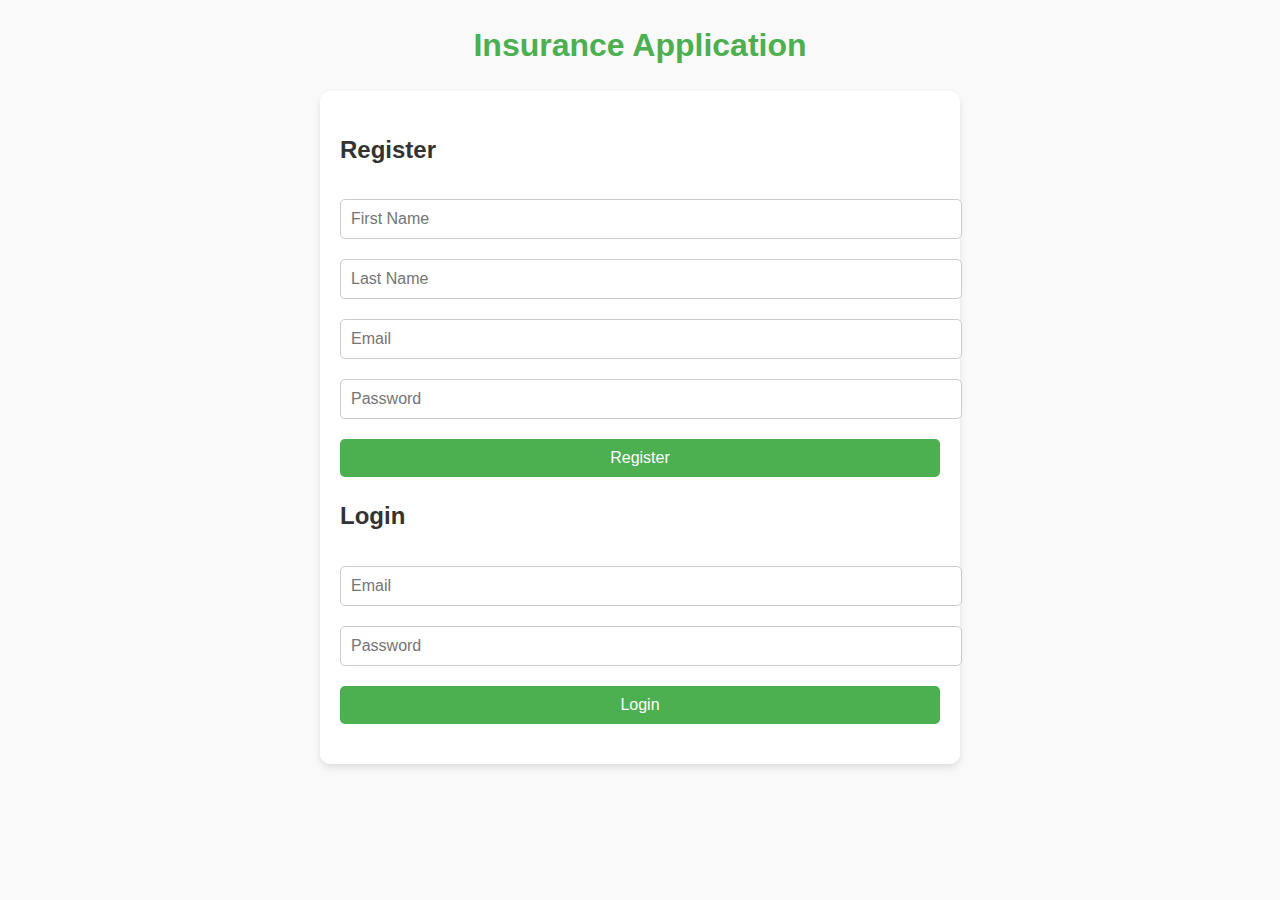
<file: InsuranceCompany.Api/Frontend/index.html>
﻿<!DOCTYPE html>
<html lang="en">
<head>
    <meta charset="UTF-8">
    <meta name="viewport" content="width=device-width, initial-scale=1.0">
    <title>Insurance Application</title>
    <link rel="stylesheet" href="styles.css">
</head>
<body>
    <h1>Insurance Application</h1>

    <div class="container" id="auth-section">
        <h2>Register</h2>
        <form id="register-form">
            <input type="text" id="firstName" placeholder="First Name" required>
            <input type="text" id="lastName" placeholder="Last Name" required>
            <input type="email" id="email" placeholder="Email" required>
            <input type="password" id="password" placeholder="Password" required>
            <button type="submit">Register</button>
        </form>

        <h2>Login</h2>
        <form id="login-form">
            <input type="email" id="login-email" placeholder="Email" required>
            <input type="password" id="login-password" placeholder="Password" required>
            <button type="submit">Login</button>
        </form>
    </div>

    <div class="container hidden" id="insurance-section">
        <h2>Create Insurance</h2>
        <form id="create-insurance-form">
            <label for="type">Insurance Type:</label>
            <select id="type" required>
                <option value="" disabled selected>Select Insurance Type</option>
            </select>

            <label for="method">Method of Insurance:</label>
            <select id="method" required>
                <option value="" disabled selected>Select Method</option>
            </select>

            <label for="status">Insurance Status:</label>
            <select id="status" required>
                <option value="" disabled selected>Select Status</option>
            </select>

            <label for="price">Price:</label>
            <input type="number" id="price" placeholder="Price">
            <button type="submit">Create Insurance</button>
        </form>
        <button type="button" id="back-to-auth">Back to Login/Register</button>

        <h2>Insurance List</h2>
        <div id="insurance-list"></div>
    </div>

    <script src="app.js"></script>
</body>
</html>
</file>
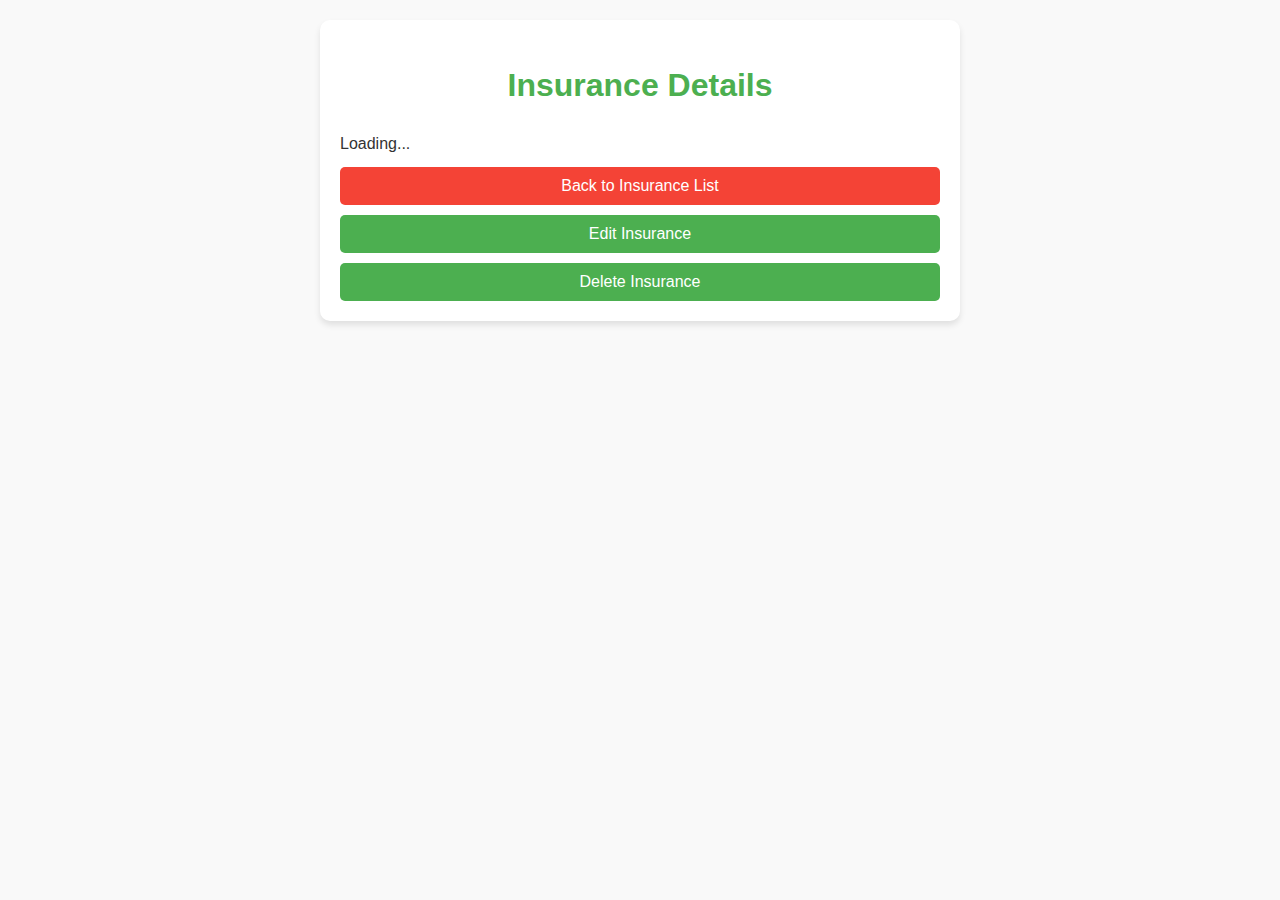
<file: InsuranceCompany.Api/Frontend/insurance_details.html>
<!DOCTYPE html>
<html lang="en">
<head>
    <meta charset="UTF-8">
    <meta name="viewport" content="width=device-width, initial-scale=1.0">
    <title>Insurance Details</title>
    <link rel="stylesheet" href="styles.css">
</head>
<body>
    <div class="container" id="insurance-details">
        <h1>Insurance Details</h1>
        <div id="insurance-info">Loading...</div>

        <!-- Edit Form (hidden by default) -->
        <div id="edit-form" style="display:none;">
            <h2>Edit Insurance</h2>
            <form id="edit-insurance-form">
                    <label for="type">Insurance Type:</label>
                    <select id="type" required>
                        <option value="" disabled selected>Select Insurance Type</option>
                    </select>
        
                    <label for="method">Method of Insurance:</label>
                    <select id="method" required>
                        <option value="" disabled selected>Select Method</option>
                    </select>
        
                    <label for="status">Insurance Status:</label>
                    <select id="status" required>
                        <option value="" disabled selected>Select Status</option>
                    </select>
        
                    <label for="price">Price:</label>
                    <input type="number" id="price" placeholder="Price">
                    <button type="submit">Update Insurance</button>
            </form>
            <button id="cancel-edit-btn">Cancel</button>
        </div>

        <!-- Action Buttons -->
        <button id="back-btn">Back to Insurance List</button>
        <button id="edit-btn">Edit Insurance</button>
        <button id="delete-btn">Delete Insurance</button>
    </div>

    <script src="app.js"></script>
    <script>
        document.addEventListener('DOMContentLoaded', async () => {
            const insuranceId = new URLSearchParams(window.location.search).get('id');
            const insuranceInfo = document.getElementById('insurance-info');
            const editForm = document.getElementById('edit-form');
            const editBtn = document.getElementById('edit-btn');
            const deleteBtn = document.getElementById('delete-btn');
            const backBtn = document.getElementById('back-btn');
    
            if (!insuranceId) {
                alert('No insurance ID provided.');
                return;
            }
    
            let authToken = localStorage.getItem('authToken') || '';
    
            // Enum values
            const insuranceEnums = {
                TypeOfInsurance: [
                    { value: 'CarInsurance', text: 'Car Insurance' },
                    { value: 'HealthInsurance', text: 'Health Insurance' },
                    { value: 'HouseInsurance', text: 'House Insurance' },
                    { value: 'AnotherInsurance', text: 'Another Insurance' },
                ],
                MethodOfInsurance: [
                    { value: 'FullInsurance', text: 'Full Insurance' },
                    { value: 'HalfInsurance', text: 'Half Insurance' },
                    { value: 'QuarterInsurance', text: 'Quarter Insurance' },
                ],
                InsuranceStatus: [
                    { value: 'Active', text: 'Active' },
                    { value: 'Canceled', text: 'Canceled' },
                ],
            };
    
            // Fetch insurance details from the server
            try {
                const response = await fetch(`https://localhost:7279/controller/Id?id=${insuranceId}`, {
                    method: 'GET',
                    headers: {
                        'Authorization': `Bearer ${authToken}`,
                    }
                });
    
                if (!response.ok) {
                    throw new Error('Failed to fetch insurance details');
                }
    
                const insurance = await response.json();
                renderInsuranceDetails(insurance);
            } catch (error) {
                console.error('Error fetching insurance details:', error);
                alert('Could not fetch insurance details.');
            }
    
            // Function to render insurance details
            function renderInsuranceDetails(insurance) {
                insuranceInfo.innerHTML = `
                    <p><strong>ID:</strong> ${insurance.id}</p>
                    <p><strong>Type of Insurance:</strong> ${insurance.typeOfInsurance}</p>
                    <p><strong>Method of Insurance:</strong> ${insurance.methodOfInsurance}</p>
                    <p><strong>Status:</strong> ${insurance.status}</p>
                    <p><strong>Price:</strong> ${insurance.price}</p>
                    <p><strong>Pay:</strong> ${insurance.pay}</p>
                    <p><strong>User ID:</strong> ${insurance.owner}</p>
                `;
    
                // Populate edit form fields with enum options
                populateSelect('type', insuranceEnums.TypeOfInsurance, insurance.typeOfInsurance);
                populateSelect('method', insuranceEnums.MethodOfInsurance, insurance.methodOfInsurance);
                populateSelect('status', insuranceEnums.InsuranceStatus, insurance.status);
    
                // Populate price field
                document.getElementById('price').value = insurance.price;
            }
    
            // Function to populate the dropdown with enum values
            function populateSelect(selectId, enumArray, selectedValue) {
                const selectElement = document.getElementById(selectId);
                selectElement.innerHTML = ''; // Clear existing options
    
                enumArray.forEach(option => {
                    const optionElement = document.createElement('option');
                    optionElement.value = option.value;
                    optionElement.textContent = option.text;
                    // Set the selected option based on the current insurance value
                    if (option.value === selectedValue) {
                        optionElement.selected = true;
                    }
                    selectElement.appendChild(optionElement);
                });
            }
    
            // Back to the insurance list
            backBtn.addEventListener('click', () => {
                window.location.href = 'index.html'; // Redirect to the insurance list
            });
    
            // Edit insurance functionality - only show the form, don't update yet
            editBtn.addEventListener('click', () => {
                editForm.style.display = 'block';
                insuranceInfo.style.display = 'none';
            });
    
            // Form submit event for updating insurance
            document.getElementById('edit-insurance-form').addEventListener('submit', async (e) => {
                e.preventDefault();  // Prevent form submission from reloading the page
    
                const type = document.getElementById('type').value;
                const method = document.getElementById('method').value;
                const status = document.getElementById('status').value;
                let price = document.getElementById('price').value;
    
                price = parseFloat(price);
                if (isNaN(price)) {
                    alert('Please enter a valid price.');
                    return;
                }
    
                try {
                    const response = await fetch(`https://localhost:7279/controller/Id?id=${insuranceId}`, {
                        method: 'PUT',
                        headers: {
                            'Content-Type': 'application/json',
                            'Authorization': `Bearer ${authToken}`,
                        },
                        body: JSON.stringify({ type, method, status, price }),
                    });
    
                    if (response.ok) {
                        alert('Insurance updated successfully!');
                        window.location.reload(); // Reload the page to display updated information
                    } else {
                        const data = await response.json();
                        alert(data.message || 'Failed to update insurance.');
                    }
                } catch (error) {
                    alert('Error: ' + error.message);
                }
            });
    
            // Delete insurance functionality
            deleteBtn.addEventListener('click', async () => {
                const confirmDelete = confirm('Are you sure you want to delete this insurance?');
                if (confirmDelete) {
                    try {
                        const response = await fetch(`https://localhost:7279/controller/Id?id=${insuranceId}`, {
                            method: 'DELETE',
                            headers: {
                                'Authorization': `Bearer ${authToken}`,
                            }
                        });
    
                        if (response.ok) {
                            alert('Insurance deleted successfully!');
                            window.location.href = 'index.html'; // Redirect to the insurance list
                        } else {
                            const data = await response.json();
                            alert(data.message || 'Failed to delete insurance.');
                        }
                    } catch (error) {
                        alert('Error: ' + error.message);
                    }
                }
            });
        });
    </script>
    
</body>
</html>
</file>
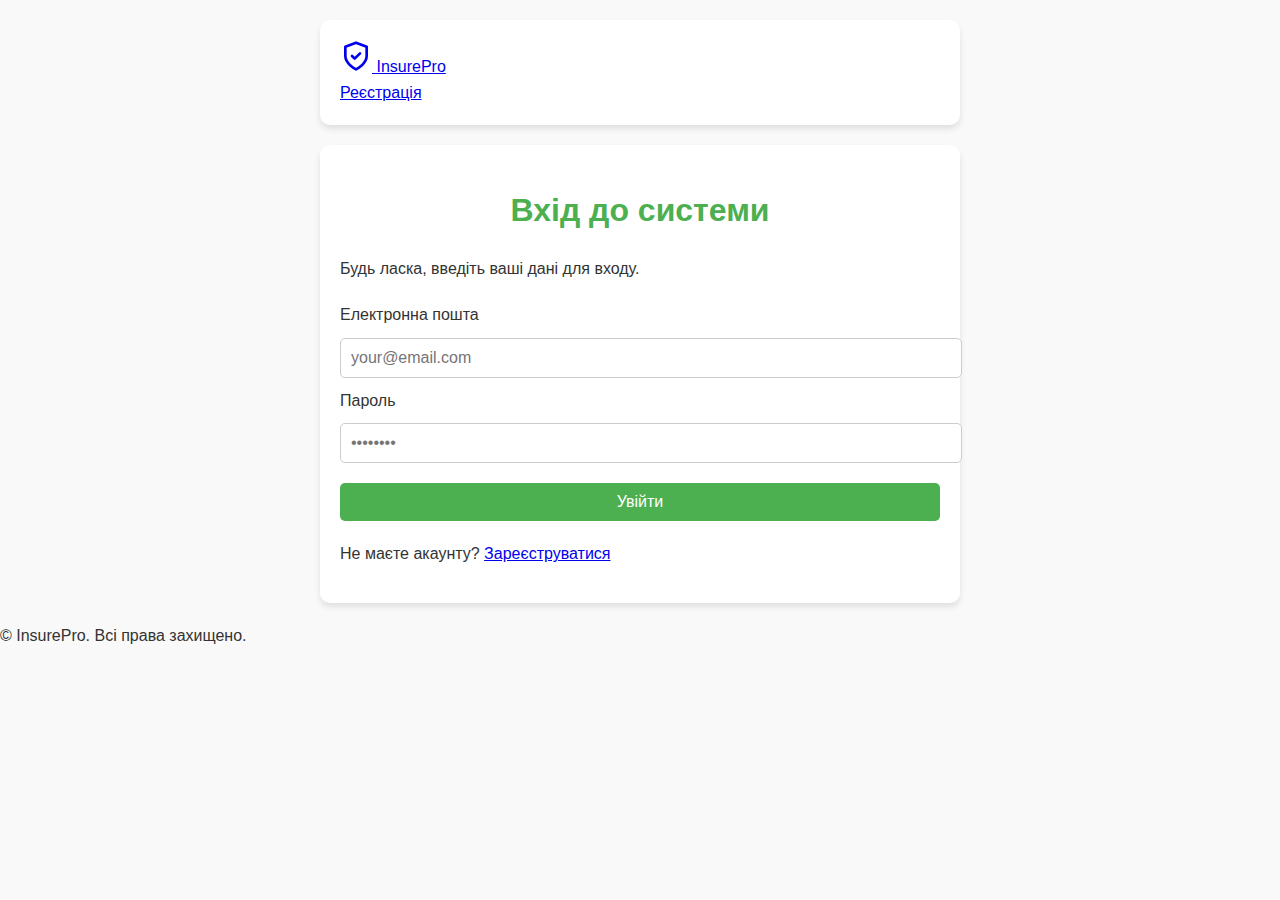
<file: InsuranceCompany.Api/wwwroot/login.html>
﻿<!DOCTYPE html>
<html lang="uk">
<head>
    <meta charset="UTF-8">
    <meta name="viewport" content="width=device-width, initial-scale=1.0">
    <title>Вхід - InsurePro</title>
    <link href="https://fonts.googleapis.com/css2?family=Inter:wght@400;500;600;700&display=swap" rel="stylesheet">
    <link rel="stylesheet" href="styles.css">
</head>
<body>

<header class="site-header">
    <nav class="container nav-container">
        <a href="index.html" class="logo">
            <svg xmlns="http://www.w3.org/2000/svg" width="32" height="32" viewBox="0 0 24 24" fill="none" stroke="currentColor" stroke-width="2" stroke-linecap="round" stroke-linejoin="round" class="logo-icon"><path d="M12 22s8-4 8-10V5l-8-3-8 3v7c0 6 8 10 8 10z"></path><path d="m9 12 2 2 4-4"></path></svg>
            InsurePro
        </a>
        <div class="header-actions">
            <a href="register.html" class="btn btn-light">Реєстрація</a>
        </div>
    </nav>
</header>

<main class="container site-main">
    <section class="auth-section">
        <div class="card auth-card">
            <div class="auth-header">
                <h1>Вхід до системи</h1>
                <p>Будь ласка, введіть ваші дані для входу.</p>
            </div>

            <form id="login-form" class="auth-form">
                <div>
                    <label for="login-email">Електронна пошта</label>
                    <input type="email" id="login-email" placeholder="your@email.com" required>
                </div>
                <div>
                    <label for="login-password">Пароль</label>
                    <input type="password" id="login-password" placeholder="••••••••" required>
                </div>
                <button type="submit" class="btn btn-primary btn-full-width">Увійти</button>
            </form>
            <p class="auth-switch-text">Не маєте акаунту? <a href="register.html">Зареєструватися</a></p>
        </div>
    </section>
</main>

<footer class="site-footer">
    <p>&copy; <span id="current-year"></span> InsurePro. Всі права захищено.</p>
</footer>

<div id="message-modal" class="modal-overlay hidden">
    <div class="modal-content">
        <div class="modal-header">
            <h3 id="message-modal-title">Повідомлення</h3>
            <button id="message-modal-close-top" class="modal-close-button">&times;</button>
        </div>
        <p id="message-modal-text">Текст повідомлення тут.</p>
        <button id="message-modal-close-bottom" class="btn btn-primary btn-full-width">OK</button>
    </div>
</div>

<script src="app.js"></script>
</body>
</html>
</file>
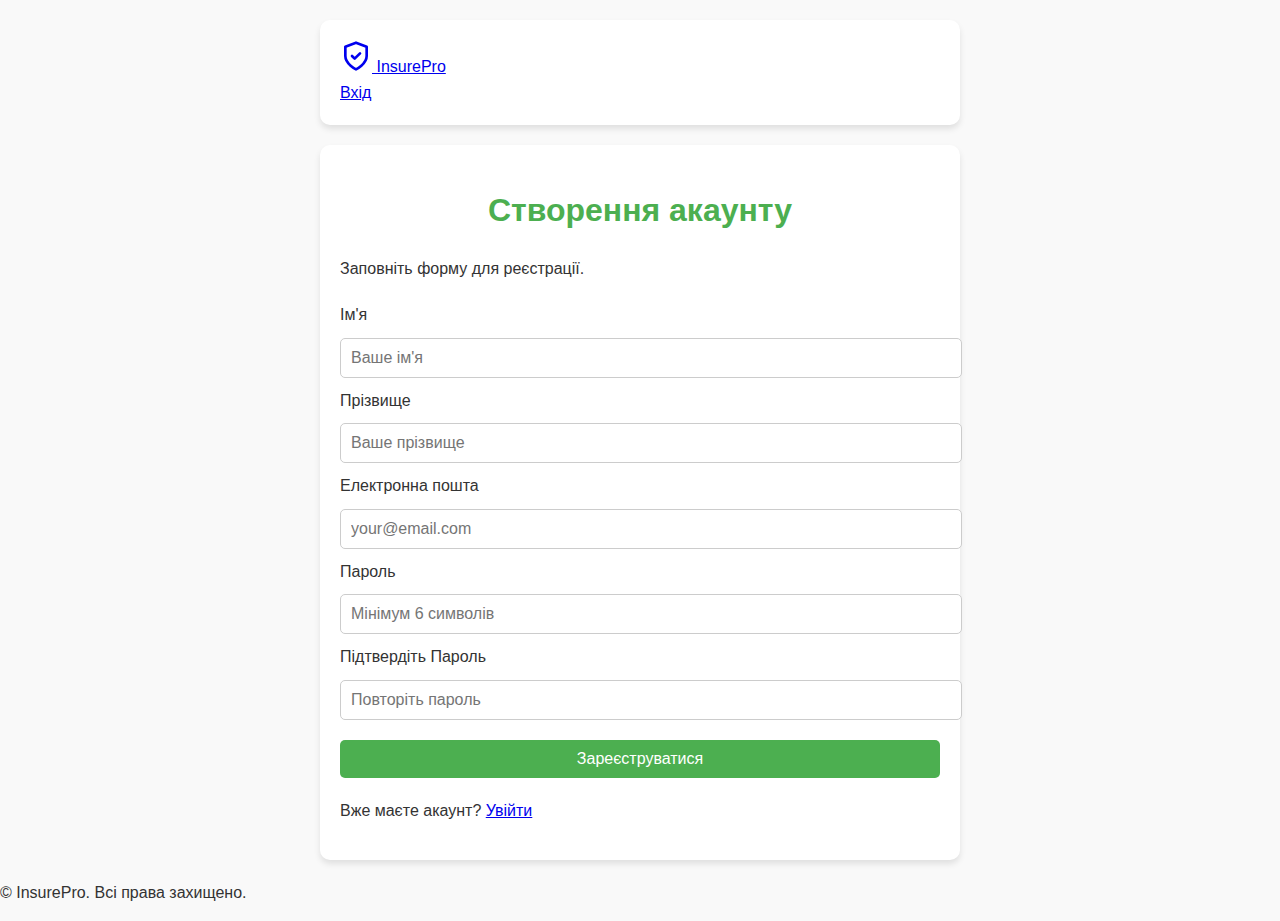
<file: InsuranceCompany.Api/wwwroot/register.html>
﻿<!DOCTYPE html>
<html lang="uk">
<head>
    <meta charset="UTF-8">
    <meta name="viewport" content="width=device-width, initial-scale=1.0">
    <title>Реєстрація - InsurePro</title>
    <link href="https://fonts.googleapis.com/css2?family=Inter:wght@400;500;600;700&display=swap" rel="stylesheet">
    <link rel="stylesheet" href="styles.css">
</head>
<body>

<header class="site-header">
    <nav class="container nav-container">
        <a href="index.html" class="logo">
            <svg xmlns="http://www.w3.org/2000/svg" width="32" height="32" viewBox="0 0 24 24" fill="none" stroke="currentColor" stroke-width="2" stroke-linecap="round" stroke-linejoin="round" class="logo-icon"><path d="M12 22s8-4 8-10V5l-8-3-8 3v7c0 6 8 10 8 10z"></path><path d="m9 12 2 2 4-4"></path></svg>
            InsurePro
        </a>
        <div class="header-actions">
            <a href="login.html" class="btn btn-light">Вхід</a>
        </div>
    </nav>
</header>

<main class="container site-main">
    <section class="auth-section">
        <div class="card auth-card">
            <div class="auth-header">
                <h1>Створення акаунту</h1>
                <p>Заповніть форму для реєстрації.</p>
            </div>

            <form id="register-form" class="auth-form">
                <div>
                    <label for="firstName">Ім'я</label>
                    <input type="text" id="firstName" placeholder="Ваше ім'я" required>
                </div>
                <div>
                    <label for="lastName">Прізвище</label>
                    <input type="text" id="lastName" placeholder="Ваше прізвище" required>
                </div>
                <div>
                    <label for="email">Електронна пошта</label>
                    <input type="email" id="email" placeholder="your@email.com" required>
                </div>
                <div>
                    <label for="password">Пароль</label>
                    <input type="password" id="password" placeholder="Мінімум 6 символів" required>
                </div>
                <div>
                    <label for="confirm-password">Підтвердіть Пароль</label>
                    <input type="password" id="confirm-password" placeholder="Повторіть пароль" required>
                </div>
                <button type="submit" class="btn btn-secondary btn-full-width">Зареєструватися</button>
            </form>
            <p class="auth-switch-text">Вже маєте акаунт? <a href="login.html">Увійти</a></p>
        </div>
    </section>
</main>

<footer class="site-footer">
    <p>&copy; <span id="current-year"></span> InsurePro. Всі права захищено.</p>
</footer>

<div id="message-modal" class="modal-overlay hidden">
    <div class="modal-content">
        <div class="modal-header">
            <h3 id="message-modal-title">Повідомлення</h3>
            <button id="message-modal-close-top" class="modal-close-button">&times;</button>
        </div>
        <p id="message-modal-text">Текст повідомлення тут.</p>
        <button id="message-modal-close-bottom" class="btn btn-primary btn-full-width">OK</button>
    </div>
</div>

<script src="app.js"></script>
</body>
</html>
</file>
<file: InsuranceCompany.Api/Frontend/styles.css>
﻿/* General Reset */
body {
    font-family: Arial, sans-serif;
    margin: 0;
    padding: 0;
    box-sizing: border-box;
    line-height: 1.6;
    background-color: #f9f9f9;
    color: #333;
}

/* Header */
h1 {
    text-align: center;
    margin: 20px 0;
    color: #4CAF50;
}

/* Container */
.container {
    max-width: 600px;
    margin: 20px auto;
    padding: 20px;
    background-color: #fff;
    border-radius: 10px;
    box-shadow: 0px 4px 6px rgba(0, 0, 0, 0.1);
}

/* Forms */
form {
    margin: 20px 0;
}

input,
select {
    width: 100%;
    padding: 10px;
    margin: 10px 0;
    border: 1px solid #ccc;
    border-radius: 5px;
    font-size: 16px;
}

input:focus,
select:focus {
    border-color: #4CAF50;
    outline: none;
}

button {
    width: 100%;
    padding: 10px;
    background-color: #4CAF50;
    color: white;
    border: none;
    border-radius: 5px;
    cursor: pointer;
    font-size: 16px;
    margin-top: 10px;
}

button:hover {
    background-color: #45a049;
}

button#back-btn {
    background-color: #f44336;
}

button#back-btn:hover {
    background-color: #e53935;
}

/* List & Details */
#insurance-list {
    margin: 20px 0;
}

#insurance-info p {
    margin: 10px 0;
}

#insurance-info strong {
    color: #333;
    font-weight: bold;
}

/* Utility Classes */
.text-center {
    text-align: center;
}

.hidden {
    display: none;
}
</file>
<file: InsuranceCompany.Api/wwwroot/styles.css>
﻿/* General Reset */
body {
    font-family: Arial, sans-serif;
    margin: 0;
    padding: 0;
    box-sizing: border-box;
    line-height: 1.6;
    background-color: #f9f9f9;
    color: #333;
}

/* Header */
h1 {
    text-align: center;
    margin: 20px 0;
    color: #4CAF50;
}

/* Container */
.container {
    max-width: 600px;
    margin: 20px auto;
    padding: 20px;
    background-color: #fff;
    border-radius: 10px;
    box-shadow: 0px 4px 6px rgba(0, 0, 0, 0.1);
}

/* Forms */
form {
    margin: 20px 0;
}

input,
select {
    width: 100%;
    padding: 10px;
    margin: 10px 0;
    border: 1px solid #ccc;
    border-radius: 5px;
    font-size: 16px;
}

input:focus,
select:focus {
    border-color: #4CAF50;
    outline: none;
}

button {
    width: 100%;
    padding: 10px;
    background-color: #4CAF50;
    color: white;
    border: none;
    border-radius: 5px;
    cursor: pointer;
    font-size: 16px;
    margin-top: 10px;
}

button:hover {
    background-color: #45a049;
}

button#back-btn {
    background-color: #f44336;
}

button#back-btn:hover {
    background-color: #e53935;
}

/* List & Details */
#insurance-list {
    margin: 20px 0;
}

#insurance-info p {
    margin: 10px 0;
}

#insurance-info strong {
    color: #333;
    font-weight: bold;
}

/* Utility Classes */
.text-center {
    text-align: center;
}

.hidden {
    display: none;
}
</file>
